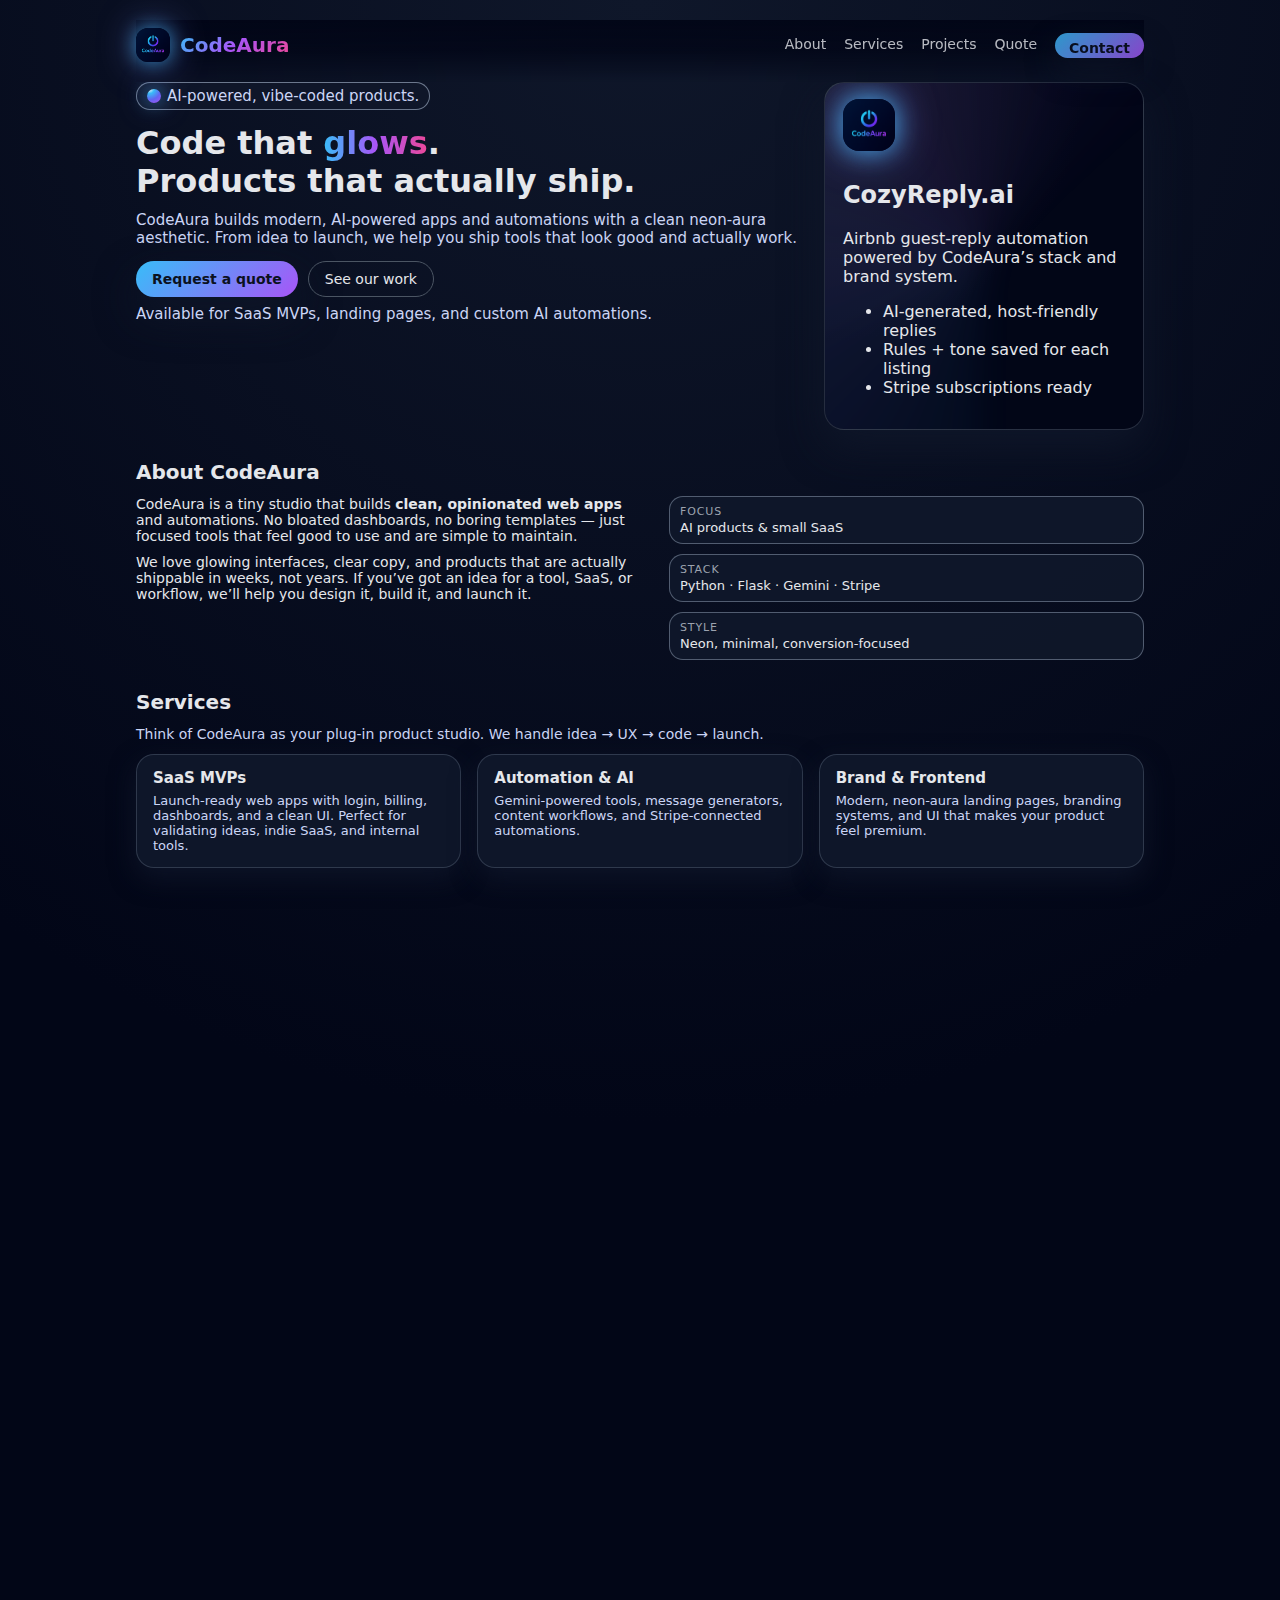
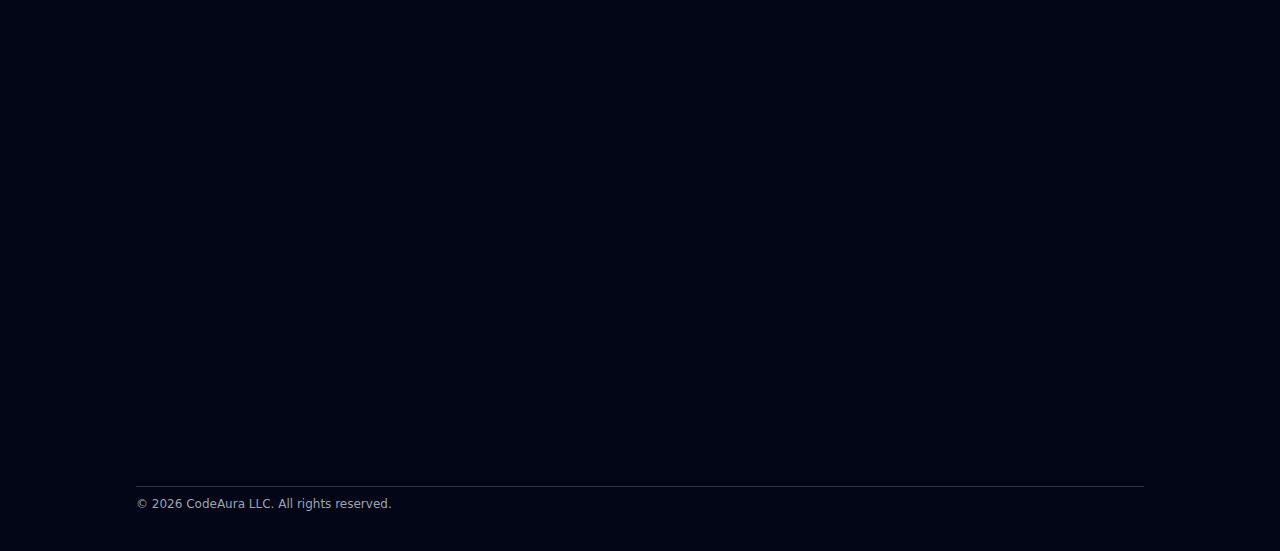
<file: index.html>
<!doctype html>
<html lang="en">
  <head>
    <meta charset="utf-8" />
    <title>CodeAura – Clean AI-Powered Apps & Automations</title>
    <meta name="viewport" content="width=device-width, initial-scale=1" />
    <meta
      name="description"
      content="CodeAura builds sleek AI-powered web apps, automations, and tools with a modern neon-aura aesthetic."
    />
    <link rel="stylesheet" href="style.css" />
  </head>
  <body>
    <div class="page">
      <!-- Top navigation -->
      <header class="nav">
        <div class="nav-left">
          <img src="codeaura-logo.png" alt="CodeAura logo" class="logo-img" />
          <span class="brand-name">CodeAura</span>
        </div>
        <nav class="nav-links">
          <a href="#about">About</a>
          <a href="#services">Services</a>
          <a href="#projects">Projects</a>
          <a href="#quote">Quote</a>
          <a href="#contact" class="nav-cta">Contact</a>
        </nav>
      </header>

      <!-- Hero section -->
      <main class="hero">
        <div class="hero-text animate-in">
          <p class="pill">
            <span class="pill-dot"></span>
            AI-powered, vibe-coded products.
          </p>
          <h1>
            Code that <span class="hero-gradient">glows</span>.<br />
            Products that actually ship.
          </h1>
          <p>
            CodeAura builds modern, AI-powered apps and automations with a clean
            neon-aura aesthetic. From idea to launch, we help you ship tools
            that look good and actually work.
          </p>
          <div class="hero-actions">
            <a href="#quote" class="primary-btn">Request a quote</a>
            <a href="#projects" class="ghost-btn">See our work</a>
          </div>
          <p class="hero-tagline">
            Available for SaaS MVPs, landing pages, and custom AI automations.
          </p>
        </div>

        <div class="hero-card animate-in delay-1">
          <img
            src="codeaura-logo.png"
            alt="CodeAura logo"
            class="hero-logo-img"
          />
          <h2>CozyReply.ai</h2>
          <p>
            Airbnb guest-reply automation powered by CodeAura’s stack and brand
            system.
          </p>
          <ul>
            <li>AI-generated, host-friendly replies</li>
            <li>Rules + tone saved for each listing</li>
            <li>Stripe subscriptions ready</li>
          </ul>
        </div>
      </main>

      <!-- About section -->
      <section id="about" class="section about animate-in">
        <h2>About CodeAura</h2>
        <div class="about-grid">
          <div class="about-copy">
            <p>
              CodeAura is a tiny studio that builds <strong>clean, opinionated
              web apps</strong> and automations. No bloated dashboards, no
              boring templates — just focused tools that feel good to use and
              are simple to maintain.
            </p>
            <p>
              We love glowing interfaces, clear copy, and products that are
              actually shippable in weeks, not years. If you’ve got an idea for
              a tool, SaaS, or workflow, we’ll help you design it, build it, and
              launch it.
            </p>
          </div>
          <div class="about-highlights">
            <div class="pill-stat">
              <span class="pill-label">Focus</span>
              <span class="pill-value">AI products & small SaaS</span>
            </div>
            <div class="pill-stat">
              <span class="pill-label">Stack</span>
              <span class="pill-value">Python · Flask · Gemini · Stripe</span>
            </div>
            <div class="pill-stat">
              <span class="pill-label">Style</span>
              <span class="pill-value">Neon, minimal, conversion-focused</span>
            </div>
          </div>
        </div>
      </section>

      <!-- Services -->
      <section id="services" class="section animate-in delay-1">
        <h2>Services</h2>
        <p class="section-lead">
          Think of CodeAura as your plug-in product studio. We handle idea → UX
          → code → launch.
        </p>
        <div class="grid">
          <div class="card">
            <h3>SaaS MVPs</h3>
            <p>
              Launch-ready web apps with login, billing, dashboards, and a clean
              UI. Perfect for validating ideas, indie SaaS, and internal tools.
            </p>
          </div>
          <div class="card">
            <h3>Automation & AI</h3>
            <p>
              Gemini-powered tools, message generators, content workflows, and
              Stripe-connected automations.
            </p>
          </div>
          <div class="card">
            <h3>Brand & Frontend</h3>
            <p>
              Modern, neon-aura landing pages, branding systems, and UI that
              makes your product feel premium.
            </p>
          </div>
        </div>
      </section>

      <!-- Projects -->
      <section id="projects" class="section animate-in">
        <h2>Projects</h2>

        <div class="project-card cozyreply-card">
          <img
            src="cozyreply-logo.png"
            class="cozyreply-logo"
            alt="CozyReply logo"
          />
          <h3>CozyReply.online</h3>
          <p>
            CozyReply uses custom prompts, tone presets, and message context to
            generate instant Airbnb guest replies — warm, friendly, and always
            aligned with your rules.
          </p>

          <ul>
            <li>Instant Gemini-powered replies</li>
            <li>Custom tone per listing</li>
            <li>Stripe billing built-in</li>
          </ul>

          <a href="https://cozyreply.online" class="project-btn" target="_blank">
            Visit CozyReply →
          </a>
        </div>

        <div class="project-card animate-in delay-1">
          <h3>Your project here</h3>
          <p>
            Need a SaaS, automation, or AI tool? This slot is reserved for the
            next thing we ship together.
          </p>
        </div>
      </section>

      <!-- Quote -->
      <section id="quote" class="section quote animate-in">
        <h2>Request a project quote</h2>
        <p class="section-lead">
          No pricing tables — just a clear flat quote based on what you want to
          build.
        </p>

        <!-- UPDATED QUOTE FORM BELOW -->
        <form
          class="quote-form"
          action="https://formsubmit.co/contact@codeaura.space"
          method="POST"
        >
          <input type="hidden" name="_subject" value="New project quote from CodeAura" />
          <input type="hidden" name="_template" value="table" />

          <div class="field-row">
            <input type="text" name="name" placeholder="Your name" required />
            <input type="email" name="email" placeholder="Your email" required />
          </div>

          <div class="field-row">
            <select name="project_type" required>
              <option value="">Project type</option>
              <option value="saas">SaaS / web app</option>
              <option value="automation">Automation / AI</option>
              <option value="landing">Landing page</option>
              <option value="other">Something else</option>
            </select>
            <select name="budget" required>
              <option value="">Budget</option>
              <option value="under1k">Under $1,000</option>
              <option value="1-3k">$1,000 – $3,000</option>
              <option value="3-5k">$3,000 – $5,000</option>
              <option value="5kplus">$5,000+</option>
            </select>
          </div>

          <div class="field-row">
            <select name="timeline" required>
              <option value="">Timeline</option>
              <option value="asap">ASAP (2–3 weeks)</option>
              <option value="month">This month</option>
              <option value="flexible">Flexible</option>
            </select>
          </div>

          <textarea
            name="project_details"
            rows="4"
            placeholder="Describe what you want to build, who it's for, and what 'done' looks like…"
          ></textarea>

          <button type="submit">Send quote request</button>
        </form>

        <p class="contact-note">
          Form submits directly to contact@codeaura.space via FormSubmit.
        </p>
      </section>

      <!-- Contact -->
      <section id="contact" class="section contact animate-in">
        <h2>Contact</h2>
        <p>
          Want to chat before a quote? Drop a message here.
        </p>

        <!-- UPDATED CONTACT FORM BELOW -->
        <form
          class="contact-form"
          action="https://formsubmit.co/contact@codeaura.space"
          method="POST"
        >
          <input type="hidden" name="_subject" value="New contact form message (CodeAura)" />
          <input type="hidden" name="_template" value="table" />

          <input type="email" name="email" placeholder="your@email.com" required />
          <textarea
            name="message"
            placeholder="Say hi or ask a quick question…"
            rows="3"
          ></textarea>
          <button type="submit">Send message</button>
        </form>

        <p class="contact-note">
          Or email directly at
          <span class="contact-email">contact@codeaura.space</span>.
        </p>
      </section>

      <footer class="footer">
        <span>
          © <span id="year"></span> CodeAura LLC. All rights reserved.
        </span>
      </footer>
    </div>

    <script>
      document.getElementById("year").textContent = new Date().getFullYear();

      // Scroll animations
      const animatedEls = document.querySelectorAll(".animate-in");

      const observer = new IntersectionObserver(
        (entries) => {
          entries.forEach((entry) => {
            if (entry.isIntersecting) {
              entry.target.classList.add("in-view");
              observer.unobserve(entry.target);
            }
          });
        },
        {
          threshold: 0.18,
        }
      );

      animatedEls.forEach((el) => observer.observe(el));
    </script>
  </body>
</html>
</file>
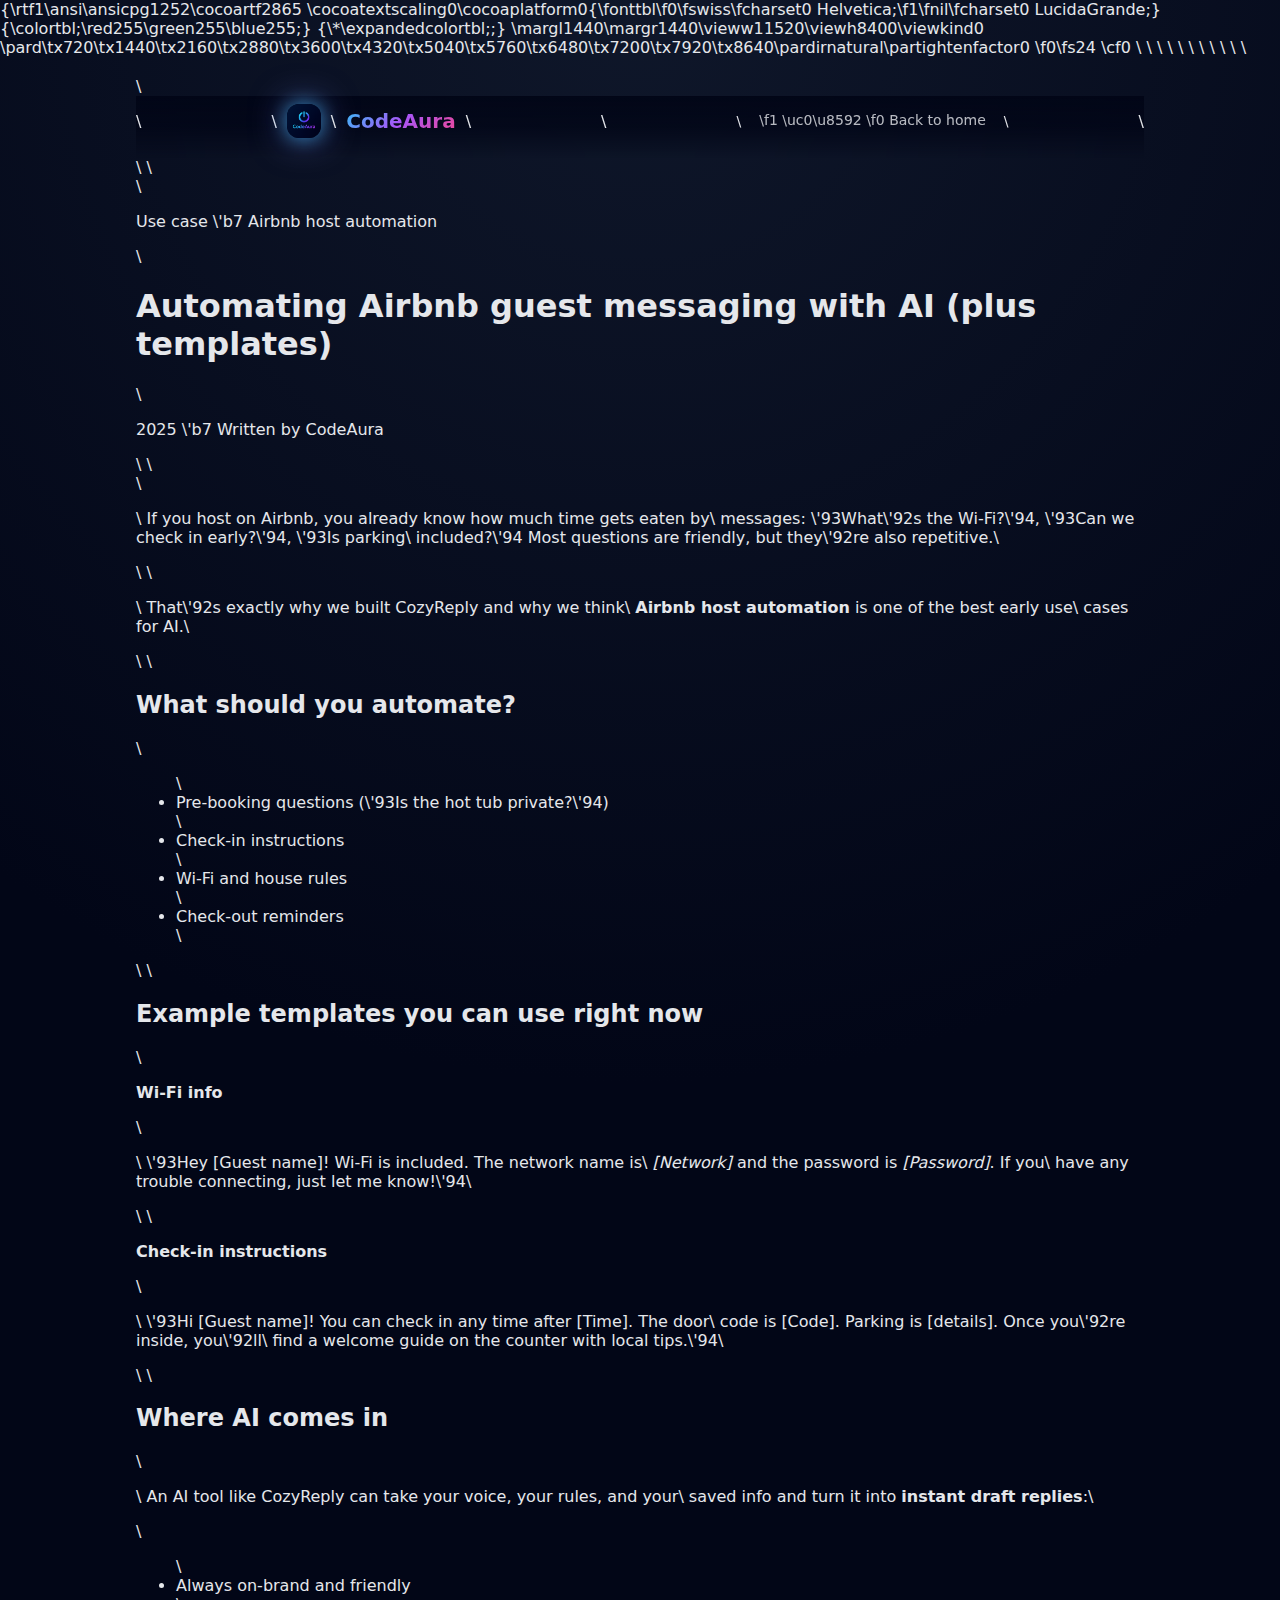
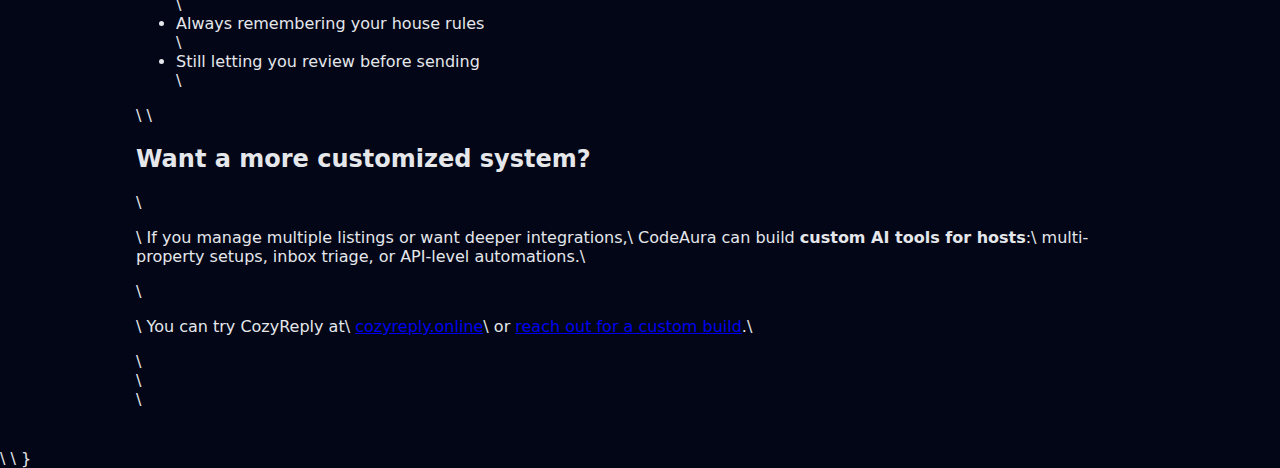
<file: blog-airbnb-host-automation-templates.html>
{\rtf1\ansi\ansicpg1252\cocoartf2865
\cocoatextscaling0\cocoaplatform0{\fonttbl\f0\fswiss\fcharset0 Helvetica;\f1\fnil\fcharset0 LucidaGrande;}
{\colortbl;\red255\green255\blue255;}
{\*\expandedcolortbl;;}
\margl1440\margr1440\vieww11520\viewh8400\viewkind0
\pard\tx720\tx1440\tx2160\tx2880\tx3600\tx4320\tx5040\tx5760\tx6480\tx7200\tx7920\tx8640\pardirnatural\partightenfactor0

\f0\fs24 \cf0 <!doctype html>\
<html lang="en">\
  <head>\
    <meta charset="utf-8" />\
    <title>Automating Airbnb guest messaging with AI (plus templates)</title>\
    <meta name="viewport" content="width=device-width, initial-scale=1" />\
    <meta\
      name="description"\
      content="How Airbnb hosts can use AI to automate guest messaging, stay on-brand, and save time \'96 with example message templates."\
    />\
    <link rel="canonical" href="https://codeaura.space/blog-airbnb-host-automation-templates.html" />\
    <link rel="stylesheet" href="style.css" />\
  </head>\
  <body>\
    <div class="page">\
      <header class="nav">\
        <div class="nav-left">\
          <img src="codeaura-logo.png" alt="CodeAura logo" class="logo-img" />\
          <span class="brand-name">CodeAura</span>\
        </div>\
        <nav class="nav-links">\
          <a href="index.html">
\f1 \uc0\u8592 
\f0  Back to home</a>\
        </nav>\
      </header>\
\
      <article class="article">\
        <p class="article-tag">Use case \'b7 Airbnb host automation</p>\
        <h1>Automating Airbnb guest messaging with AI (plus templates)</h1>\
        <p class="article-meta">2025 \'b7 Written by CodeAura</p>\
\
        <div class="article-body">\
          <p>\
            If you host on Airbnb, you already know how much time gets eaten by\
            messages: \'93What\'92s the Wi-Fi?\'94, \'93Can we check in early?\'94, \'93Is parking\
            included?\'94 Most questions are friendly, but they\'92re also repetitive.\
          </p>\
\
          <p>\
            That\'92s exactly why we built CozyReply and why we think\
            <strong>Airbnb host automation</strong> is one of the best early use\
            cases for AI.\
          </p>\
\
          <h2>What should you automate?</h2>\
          <ul>\
            <li>Pre-booking questions (\'93Is the hot tub private?\'94)</li>\
            <li>Check-in instructions</li>\
            <li>Wi-Fi and house rules</li>\
            <li>Check-out reminders</li>\
          </ul>\
\
          <h2>Example templates you can use right now</h2>\
          <p><strong>Wi-Fi info</strong></p>\
          <p>\
            \'93Hey [Guest name]! Wi-Fi is included. The network name is\
            <em>[Network]</em> and the password is <em>[Password]</em>. If you\
            have any trouble connecting, just let me know!\'94\
          </p>\
\
          <p><strong>Check-in instructions</strong></p>\
          <p>\
            \'93Hi [Guest name]! You can check in any time after [Time]. The door\
            code is [Code]. Parking is [details]. Once you\'92re inside, you\'92ll\
            find a welcome guide on the counter with local tips.\'94\
          </p>\
\
          <h2>Where AI comes in</h2>\
          <p>\
            An AI tool like CozyReply can take your voice, your rules, and your\
            saved info and turn it into <strong>instant draft replies</strong>:\
          </p>\
          <ul>\
            <li>Always on-brand and friendly</li>\
            <li>Always remembering your house rules</li>\
            <li>Still letting you review before sending</li>\
          </ul>\
\
          <h2>Want a more customized system?</h2>\
          <p>\
            If you manage multiple listings or want deeper integrations,\
            CodeAura can build <strong>custom AI tools for hosts</strong>:\
            multi-property setups, inbox triage, or API-level automations.\
          </p>\
          <p>\
            You can try CozyReply at\
            <a href="https://cozyreply.online" target="_blank">cozyreply.online</a>\
            or <a href="index.html#quote">reach out for a custom build</a>.\
          </p>\
        </div>\
      </article>\
    </div>\
  </body>\
</html>}
</file>
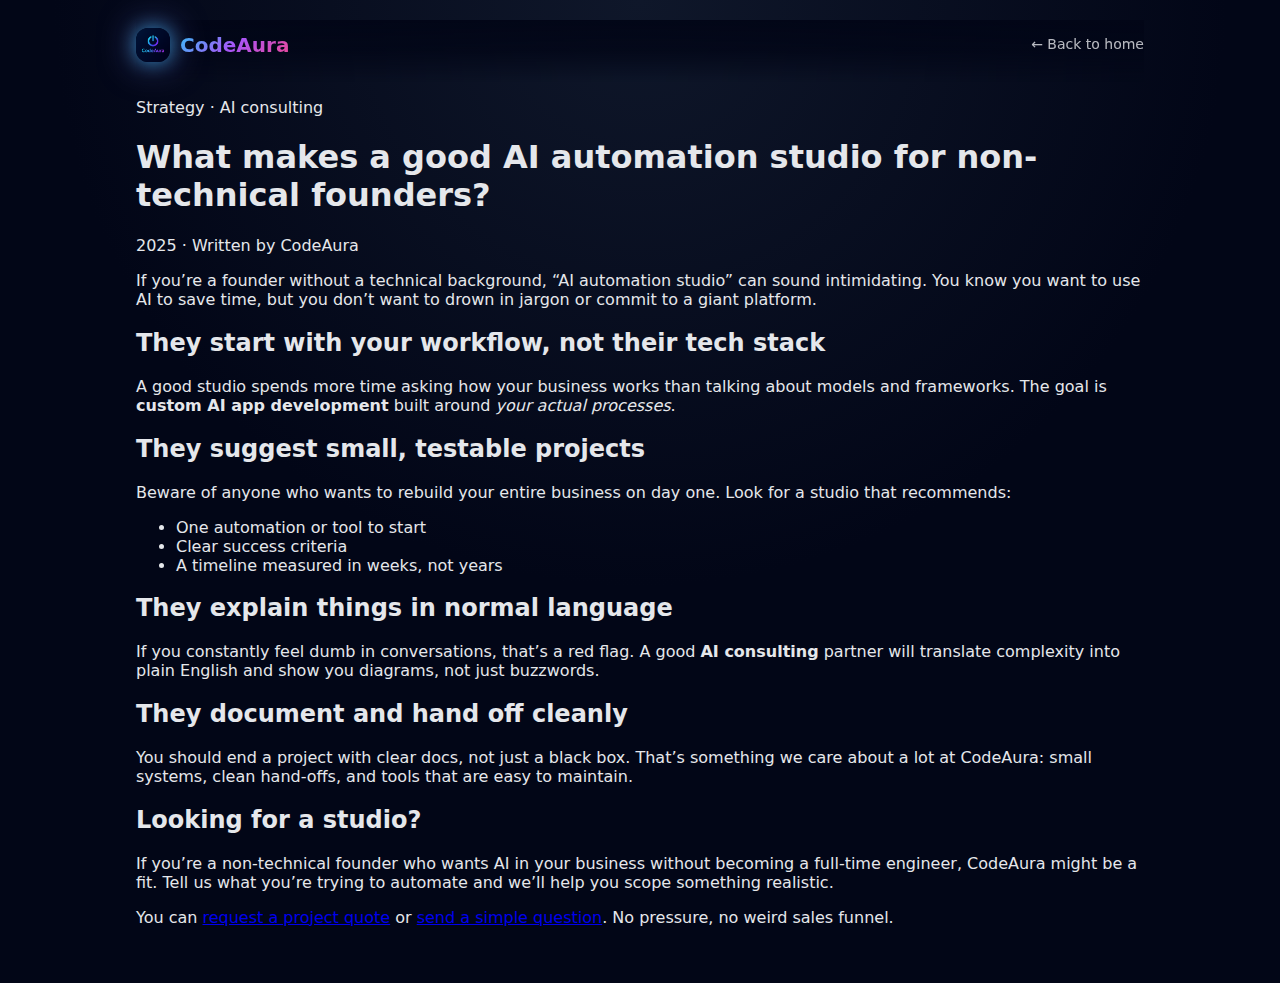
<file: blog-choose-ai-automation-studio.html>
<!doctype html>
<html lang="en">
  <head>
    <meta charset="utf-8" />
    <title>What makes a good AI automation studio for non-technical founders?</title>
    <meta name="viewport" content="width=device-width, initial-scale=1" />
    <meta
      name="description"
      content="How to choose an AI automation studio as a non-technical founder – what to look for, questions to ask, and red flags to avoid."
    />
    <link rel="canonical" href="https://codeaura.space/blog-choose-ai-automation-studio.html" />
    <link rel="stylesheet" href="style.css" />
  </head>
  <body>
    <div class="page">
      <header class="nav">
        <div class="nav-left">
          <img src="codeaura-logo.png" alt="CodeAura logo" class="logo-img" />
          <span class="brand-name">CodeAura</span>
        </div>
        <nav class="nav-links">
          <a href="index.html">← Back to home</a>
        </nav>
      </header>

      <article class="article">
        <p class="article-tag">Strategy · AI consulting</p>
        <h1>What makes a good AI automation studio for non-technical founders?</h1>
        <p class="article-meta">2025 · Written by CodeAura</p>

        <div class="article-body">
          <p>
            If you’re a founder without a technical background, “AI automation
            studio” can sound intimidating. You know you want to use AI to save
            time, but you don’t want to drown in jargon or commit to a giant
            platform.
          </p>

          <h2>They start with your workflow, not their tech stack</h2>
          <p>
            A good studio spends more time asking how your business works than
            talking about models and frameworks. The goal is
            <strong>custom AI app development</strong> built around
            <em>your actual processes</em>.
          </p>

          <h2>They suggest small, testable projects</h2>
          <p>
            Beware of anyone who wants to rebuild your entire business on day
            one. Look for a studio that recommends:
          </p>
          <ul>
            <li>One automation or tool to start</li>
            <li>Clear success criteria</li>
            <li>A timeline measured in weeks, not years</li>
          </ul>

          <h2>They explain things in normal language</h2>
          <p>
            If you constantly feel dumb in conversations, that’s a red flag. A
            good <strong>AI consulting</strong> partner will translate complexity
            into plain English and show you diagrams, not just buzzwords.
          </p>

          <h2>They document and hand off cleanly</h2>
          <p>
            You should end a project with clear docs, not just a black box.
            That’s something we care about a lot at CodeAura: small systems,
            clean hand-offs, and tools that are easy to maintain.
          </p>

          <h2>Looking for a studio?</h2>
          <p>
            If you’re a non-technical founder who wants AI in your business
            without becoming a full-time engineer, CodeAura might be a fit. Tell
            us what you’re trying to automate and we’ll help you scope something
            realistic.
          </p>
          <p>
            You can <a href="index.html#quote">request a project quote</a> or
            <a href="index.html#contact">send a simple question</a>. No pressure,
            no weird sales funnel.
          </p>
        </div>
      </article>
    </div>
  </body>
</html>
</file>
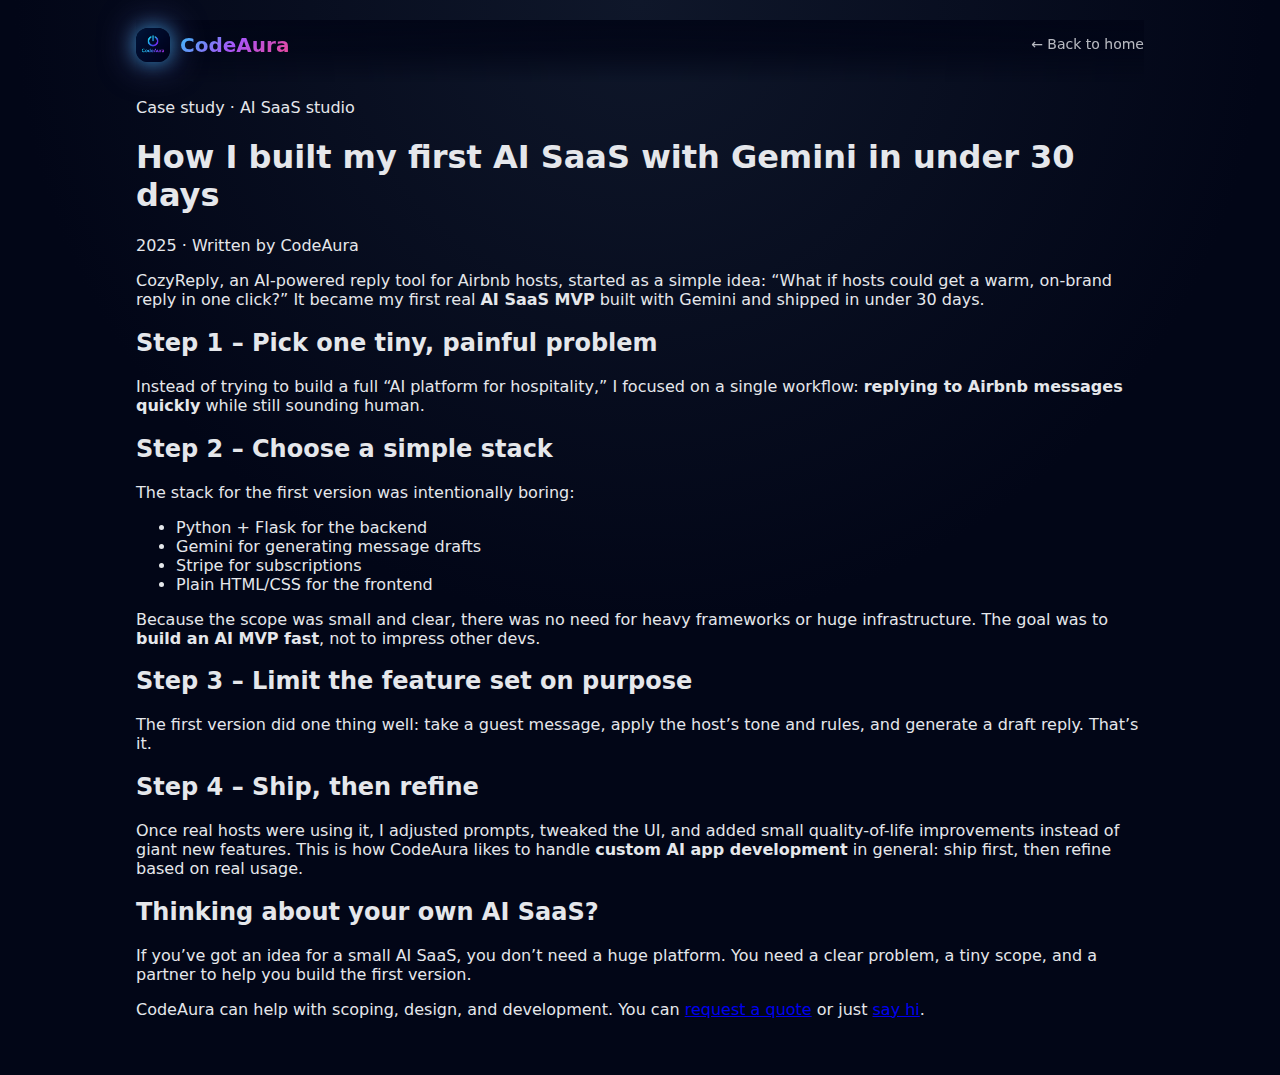
<file: blog-first-ai-saas-gemini.html>
<!doctype html>
<html lang="en">
  <head>
    <meta charset="utf-8" />
    <title>How I built my first AI SaaS with Gemini in under 30 days</title>
    <meta name="viewport" content="width=device-width, initial-scale=1" />
    <meta
      name="description"
      content="A behind-the-scenes breakdown of how an AI SaaS MVP was built with Gemini in under 30 days – from idea to launch."
    />
    <link rel="canonical" href="https://codeaura.space/blog-first-ai-saas-gemini.html" />
    <link rel="stylesheet" href="style.css" />
  </head>
  <body>
    <div class="page">
      <header class="nav">
        <div class="nav-left">
          <img src="codeaura-logo.png" alt="CodeAura logo" class="logo-img" />
          <span class="brand-name">CodeAura</span>
        </div>
        <nav class="nav-links">
          <a href="index.html">← Back to home</a>
        </nav>
      </header>

      <article class="article">
        <p class="article-tag">Case study · AI SaaS studio</p>
        <h1>How I built my first AI SaaS with Gemini in under 30 days</h1>
        <p class="article-meta">2025 · Written by CodeAura</p>

        <div class="article-body">
          <p>
            CozyReply, an AI-powered reply tool for Airbnb hosts, started as a
            simple idea: “What if hosts could get a warm, on-brand reply in one
            click?” It became my first real <strong>AI SaaS MVP</strong> built
            with Gemini and shipped in under 30 days.
          </p>

          <h2>Step 1 – Pick one tiny, painful problem</h2>
          <p>
            Instead of trying to build a full “AI platform for hospitality,” I
            focused on a single workflow:
            <strong>replying to Airbnb messages quickly</strong> while still
            sounding human.
          </p>

          <h2>Step 2 – Choose a simple stack</h2>
          <p>The stack for the first version was intentionally boring:</p>
          <ul>
            <li>Python + Flask for the backend</li>
            <li>Gemini for generating message drafts</li>
            <li>Stripe for subscriptions</li>
            <li>Plain HTML/CSS for the frontend</li>
          </ul>
          <p>
            Because the scope was small and clear, there was no need for heavy
            frameworks or huge infrastructure. The goal was to
            <strong>build an AI MVP fast</strong>, not to impress other devs.
          </p>

          <h2>Step 3 – Limit the feature set on purpose</h2>
          <p>
            The first version did one thing well: take a guest message, apply
            the host’s tone and rules, and generate a draft reply. That’s it.
          </p>

          <h2>Step 4 – Ship, then refine</h2>
          <p>
            Once real hosts were using it, I adjusted prompts, tweaked the UI,
            and added small quality-of-life improvements instead of giant new
            features. This is how CodeAura likes to handle
            <strong>custom AI app development</strong> in general: ship first,
            then refine based on real usage.
          </p>

          <h2>Thinking about your own AI SaaS?</h2>
          <p>
            If you’ve got an idea for a small AI SaaS, you don’t need a huge
            platform. You need a clear problem, a tiny scope, and a partner to
            help you build the first version.
          </p>
          <p>
            CodeAura can help with scoping, design, and development. You can
            <a href="index.html#quote">request a quote</a> or just
            <a href="index.html#contact">say hi</a>.
          </p>
        </div>
      </article>
    </div>
  </body>
</html>
</file>
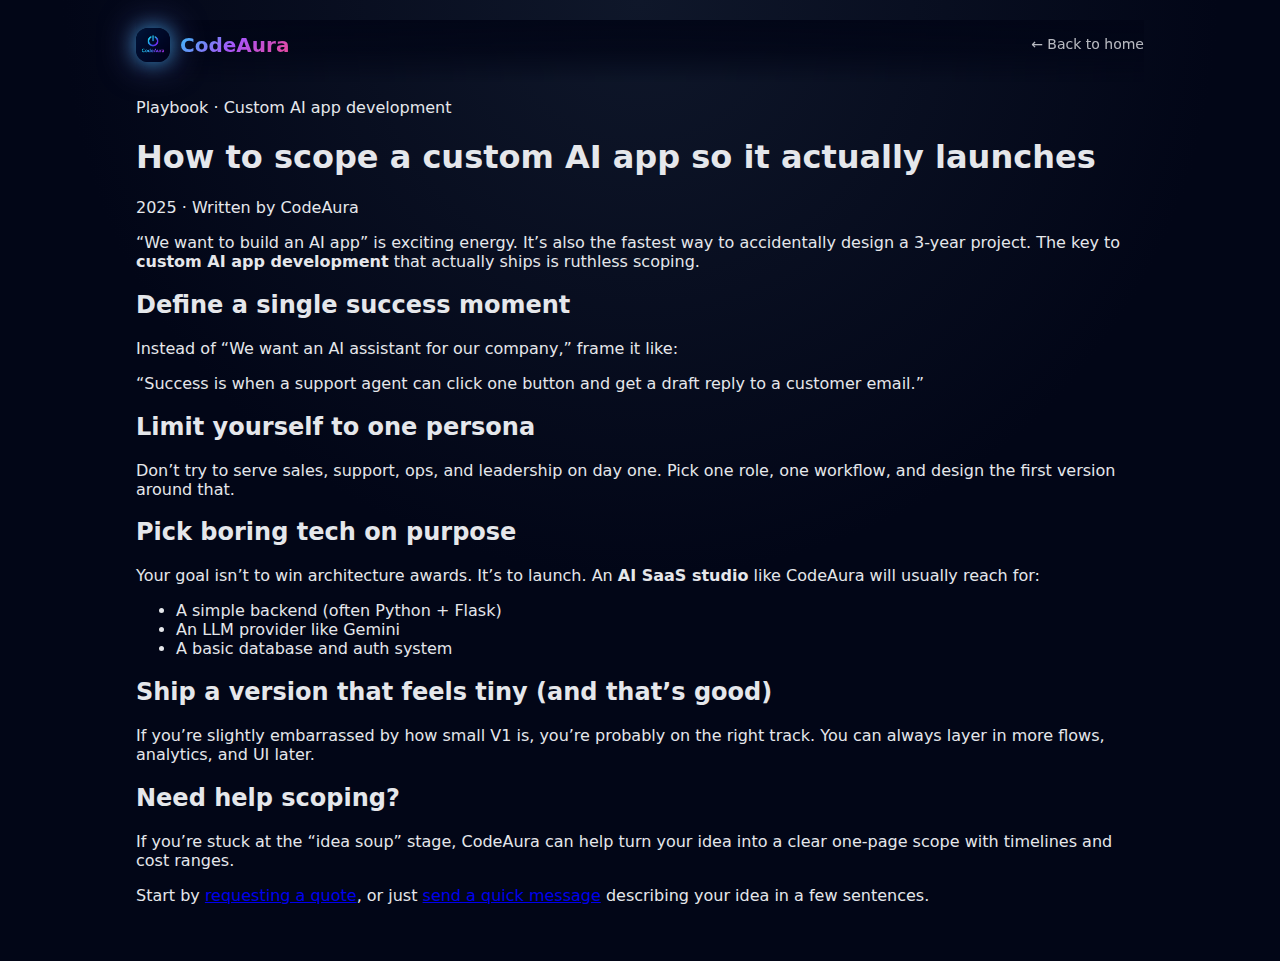
<file: blog-scope-custom-ai-app.html>
<!doctype html>
<html lang="en">
  <head>
    <meta charset="utf-8" />
    <title>How to scope a custom AI app so it actually launches</title>
    <meta name="viewport" content="width=device-width, initial-scale=1" />
    <meta
      name="description"
      content="A simple framework for scoping custom AI apps so they launch quickly instead of getting stuck in endless feature creep."
    />
    <link rel="canonical" href="https://codeaura.space/blog-scope-custom-ai-app.html" />
    <link rel="stylesheet" href="style.css" />
  </head>
  <body>
    <div class="page">
      <header class="nav">
        <div class="nav-left">
          <img src="codeaura-logo.png" alt="CodeAura logo" class="logo-img" />
          <span class="brand-name">CodeAura</span>
        </div>
        <nav class="nav-links">
          <a href="index.html">← Back to home</a>
        </nav>
      </header>

      <article class="article">
        <p class="article-tag">Playbook · Custom AI app development</p>
        <h1>How to scope a custom AI app so it actually launches</h1>
        <p class="article-meta">2025 · Written by CodeAura</p>

        <div class="article-body">
          <p>
            “We want to build an AI app” is exciting energy. It’s also the fastest
            way to accidentally design a 3-year project. The key to
            <strong>custom AI app development</strong> that actually ships is
            ruthless scoping.
          </p>

          <h2>Define a single success moment</h2>
          <p>
            Instead of “We want an AI assistant for our company,” frame it like:
          </p>
          <p>
            “Success is when a support agent can click one button and get a draft
            reply to a customer email.”
          </p>

          <h2>Limit yourself to one persona</h2>
          <p>
            Don’t try to serve sales, support, ops, and leadership on day one.
            Pick one role, one workflow, and design the first version around
            that.
          </p>

          <h2>Pick boring tech on purpose</h2>
          <p>
            Your goal isn’t to win architecture awards. It’s to launch. An
            <strong>AI SaaS studio</strong> like CodeAura will usually reach for:
          </p>
          <ul>
            <li>A simple backend (often Python + Flask)</li>
            <li>An LLM provider like Gemini</li>
            <li>A basic database and auth system</li>
          </ul>

          <h2>Ship a version that feels tiny (and that’s good)</h2>
          <p>
            If you’re slightly embarrassed by how small V1 is, you’re probably on
            the right track. You can always layer in more flows, analytics, and
            UI later.
          </p>

          <h2>Need help scoping?</h2>
          <p>
            If you’re stuck at the “idea soup” stage, CodeAura can help turn your
            idea into a clear one-page scope with timelines and cost ranges.
          </p>
          <p>
            Start by <a href="index.html#quote">requesting a quote</a>, or just
            <a href="index.html#contact">send a quick message</a> describing your
            idea in a few sentences.
          </p>
        </div>
      </article>
    </div>
  </body>
</html>
</file>
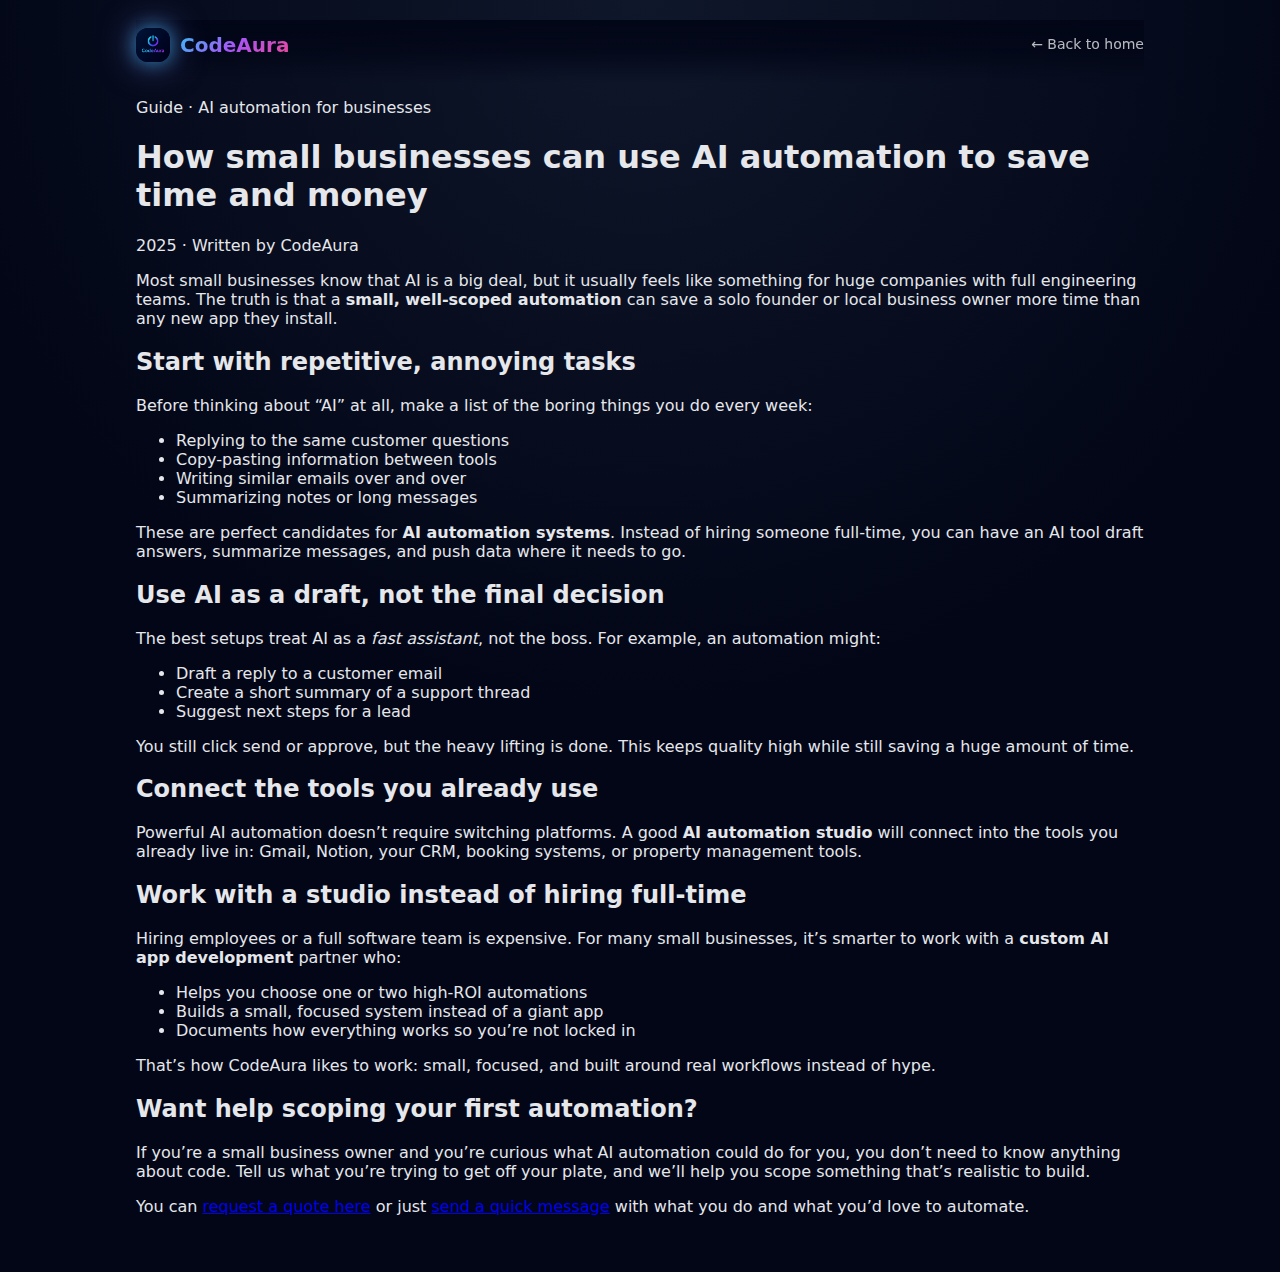
<file: blog-small-business-ai-automation.html>
<!doctype html>
<html lang="en">
  <head>
    <meta charset="utf-8" />
    <title>How small businesses can use AI automation to save time and money</title>
    <meta name="viewport" content="width=device-width, initial-scale=1" />
    <meta
      name="description"
      content="A 2025 guide for small businesses that want to use AI automation to save time and money without hiring a full development team."
    />
    <link rel="canonical" href="https://codeaura.space/blog-small-business-ai-automation.html" />
    <link rel="stylesheet" href="style.css" />
  </head>
  <body>
    <div class="page">
      <header class="nav">
        <div class="nav-left">
          <img src="codeaura-logo.png" alt="CodeAura logo" class="logo-img" />
          <span class="brand-name">CodeAura</span>
        </div>
        <nav class="nav-links">
          <a href="index.html">← Back to home</a>
        </nav>
      </header>

      <article class="article">
        <p class="article-tag">Guide · AI automation for businesses</p>
        <h1>How small businesses can use AI automation to save time and money</h1>
        <p class="article-meta">2025 · Written by CodeAura</p>

        <div class="article-body">
          <p>
            Most small businesses know that AI is a big deal, but it usually feels
            like something for huge companies with full engineering teams. The
            truth is that a <strong>small, well-scoped automation</strong> can save
            a solo founder or local business owner more time than any new app
            they install.
          </p>

          <h2>Start with repetitive, annoying tasks</h2>
          <p>
            Before thinking about “AI” at all, make a list of the boring things
            you do every week:
          </p>
          <ul>
            <li>Replying to the same customer questions</li>
            <li>Copy-pasting information between tools</li>
            <li>Writing similar emails over and over</li>
            <li>Summarizing notes or long messages</li>
          </ul>
          <p>
            These are perfect candidates for<strong> AI automation systems</strong>.
            Instead of hiring someone full-time, you can have an AI tool draft
            answers, summarize messages, and push data where it needs to go.
          </p>

          <h2>Use AI as a draft, not the final decision</h2>
          <p>
            The best setups treat AI as a <em>fast assistant</em>, not the boss.
            For example, an automation might:
          </p>
          <ul>
            <li>Draft a reply to a customer email</li>
            <li>Create a short summary of a support thread</li>
            <li>Suggest next steps for a lead</li>
          </ul>
          <p>
            You still click send or approve, but the heavy lifting is done. This
            keeps quality high while still saving a huge amount of time.
          </p>

          <h2>Connect the tools you already use</h2>
          <p>
            Powerful AI automation doesn’t require switching platforms. A good
            <strong>AI automation studio</strong> will connect into the tools you
            already live in: Gmail, Notion, your CRM, booking systems, or
            property management tools.
          </p>

          <h2>Work with a studio instead of hiring full-time</h2>
          <p>
            Hiring employees or a full software team is expensive. For many small
            businesses, it’s smarter to work with a <strong>custom AI app
            development</strong> partner who:
          </p>
          <ul>
            <li>Helps you choose one or two high-ROI automations</li>
            <li>Builds a small, focused system instead of a giant app</li>
            <li>Documents how everything works so you’re not locked in</li>
          </ul>

          <p>
            That’s how CodeAura likes to work: small, focused, and built around
            real workflows instead of hype.
          </p>

          <h2>Want help scoping your first automation?</h2>
          <p>
            If you’re a small business owner and you’re curious what AI
            automation could do for you, you don’t need to know anything about
            code. Tell us what you’re trying to get off your plate, and we’ll
            help you scope something that’s realistic to build.
          </p>
          <p>
            You can <a href="index.html#quote">request a quote here</a> or just
            <a href="index.html#contact">send a quick message</a> with what you
            do and what you’d love to automate.
          </p>
        </div>
      </article>
    </div>
  </body>
</html>
</file>
<file: style.css>
/* Reset / base */
*,
*::before,
*::after {
  box-sizing: border-box;
}

body {
  margin: 0;
  font-family: system-ui, -apple-system, BlinkMacSystemFont, "SF Pro Text",
    "Segoe UI", sans-serif;
  background: radial-gradient(circle at top, #0f172a 0, #020617 50%, #020617 100%);
  color: #e5e7eb;
}

/* Layout container */
.page {
  max-width: 1040px;
  margin: 0 auto;
  padding: 20px 16px 40px;
}

/* Nav */
.nav {
  display: flex;
  align-items: center;
  justify-content: space-between;
  padding: 8px 0 20px;
  position: sticky;
  top: 0;
  z-index: 10;
  backdrop-filter: blur(18px);
  background: linear-gradient(
    to bottom,
    rgba(2, 6, 23, 0.96),
    rgba(2, 6, 23, 0.8),
    transparent
  );
}

.nav-left {
  display: flex;
  align-items: center;
  gap: 10px;
}

.logo-img {
  width: 34px;
  height: 34px;
  border-radius: 12px;
  box-shadow: 0 0 18px rgba(56, 189, 248, 0.6),
    0 0 36px rgba(129, 140, 248, 0.6);
  animation: logo-pulse 4s ease-in-out infinite;
}

.brand-name {
  font-weight: 700;
  font-size: 20px;
  background: linear-gradient(135deg, #38bdf8, #a855f7, #ec4899);
  -webkit-background-clip: text;
  color: transparent;
}

.nav-links {
  display: flex;
  align-items: center;
  gap: 18px;
  font-size: 14px;
  flex-wrap: wrap;
}

.nav-links a {
  color: #e5e7eb;
  text-decoration: none;
  opacity: 0.8;
  position: relative;
  padding-bottom: 2px;
}

.nav-links a::after {
  content: "";
  position: absolute;
  left: 0;
  bottom: 0;
  width: 0;
  height: 2px;
  border-radius: 999px;
  background: linear-gradient(90deg, #38bdf8, #a855f7);
  transition: width 0.18s ease-out;
}

.nav-links a:hover::after {
  width: 100%;
}

.nav-links a:hover {
  opacity: 1;
}

.nav-cta {
  padding: 7px 14px;
  border-radius: 999px;
  background: linear-gradient(135deg, #38bdf8, #a855f7);
  color: #0b1120 !important;
  font-weight: 600;
  box-shadow: 0 14px 32px rgba(15, 23, 42, 0.9);
}

/* Hero */
.hero {
  display: flex;
  flex-wrap: wrap;
  gap: 22px;
  align-items: stretch;
  margin-bottom: 30px;
}

.hero-text {
  flex: 1 1 320px;
}

.pill {
  display: inline-flex;
  align-items: center;
  gap: 6px;
  padding: 4px 10px;
  border-radius: 999px;
  border: 1px solid rgba(148, 163, 184, 0.7);
  background: rgba(15, 23, 42, 0.9);
  font-size: 11px;
  color: #cbd5f5;
  margin-bottom: 10px;
}

.pill-dot {
  width: 14px;
  height: 14px;
  border-radius: 999px;
  background: radial-gradient(
    circle at 20% 0,
    #f9fafb 0,
    #38bdf8 25%,
    #6366f1 60%,
    #a855f7 100%
  );
  box-shadow: 0 0 18px rgba(56, 189, 248, 0.6),
    0 0 28px rgba(129, 140, 248, 0.7);
}

.hero-text h1 {
  margin: 0 0 10px;
  font-size: 32px;
  line-height: 1.2;
}

.hero-gradient {
  background: linear-gradient(90deg, #38bdf8, #a855f7, #ec4899);
  -webkit-background-clip: text;
  color: transparent;
}

.hero-text p {
  margin: 0 0 14px;
  font-size: 15px;
  color: #cbd5f5;
}

.hero-actions {
  display: flex;
  flex-wrap: wrap;
  gap: 10px;
  margin-bottom: 8px;
}

.primary-btn,
.ghost-btn {
  font-size: 14px;
  padding: 9px 16px;
  border-radius: 999px;
  border: none;
  text-decoration: none;
  cursor: pointer;
  display: inline-flex;
  align-items: center;
  justify-content: center;
}

.primary-btn {
  background: linear-gradient(135deg, #38bdf8, #a855f7);
  color: #0b1120;
  font-weight: 600;
  box-shadow: 0 18px 40px rgba(15, 23, 42, 0.9);
  transition: transform 0.12s ease-out, box-shadow 0.12s ease-out;
}

.primary-btn:hover {
  transform: translateY(-1px);
  box-shadow: 0 22px 50px rgba(15, 23, 42, 1);
}

.ghost-btn {
  border: 1px solid #4b5563;
  color: #e5e7eb;
  background: transparent;
}

.hero-tagline {
  margin: 0;
  font-size: 13px;
  color: #9ca3af;
}

/* Hero card */
.hero-card {
  flex: 1 1 260px;
  max-width: 320px;
  background: radial-gradient(circle at top left, #111827, #020617 55%);
  border-radius: 20px;
  padding: 16px 18px;
  border: 1px solid rgba(148, 163, 184, 0.25);
  box-shadow: 0 18px 40px rgba(15, 23, 42, 0.9);
  position: relative;
  overflow: hidden;
}

.hero-card::before {
  content: "";
  position: absolute;
  inset: -40%;
  background: conic-gradient(
    from 180deg,
    rgba(56, 189, 248, 0.05),
    rgba(129, 140, 248, 0.18),
    rgba(168, 85, 247, 0.12),
    transparent 65%
  );
  opacity: 0.7;
  filter: blur(18px);
  animation: card-glow 10s linear infinite;
}

.hero-card > * {
  position: relative;
}

.hero-logo-img {
  width: 52px;
  margin-bottom: 6px;
  border-radius: 16px;
  box-shadow: 0 0 24px rgba(56, 189, 248, 0.7),
    0 0 40px rgba(129, 140, 248, 0.7);
}

/* Sections */
.section {
  margin: 30px 0 10px;
}

.section h2 {
  margin: 0 0 12px;
  font-size: 20px;
}

.section-lead {
  margin: 0 0 12px;
  font-size: 14px;
  color: #cbd5f5;
}

/* About */
.about-grid {
  display: flex;
  flex-wrap: wrap;
  gap: 18px;
}

.about-copy {
  flex: 1 1 260px;
  font-size: 14px;
  color: #e5e7eb;
}

.about-copy p {
  margin: 0 0 10px;
}

.about-highlights {
  flex: 1 1 220px;
  display: flex;
  flex-direction: column;
  gap: 10px;
}

.pill-stat {
  padding: 8px 10px;
  border-radius: 14px;
  background: rgba(15, 23, 42, 0.9);
  border: 1px solid rgba(148, 163, 184, 0.5);
  font-size: 13px;
}

.pill-label {
  display: block;
  font-size: 11px;
  text-transform: uppercase;
  letter-spacing: 0.08em;
  color: #9ca3af;
  margin-bottom: 2px;
}

.pill-value {
  font-size: 13px;
  color: #e5e7eb;
}

/* Grid / cards / projects */
.grid {
  display: grid;
  grid-template-columns: repeat(auto-fit, minmax(200px, 1fr));
  gap: 16px;
}

.card,
.project-card {
  background: rgba(15, 23, 42, 0.96);
  border-radius: 18px;
  padding: 14px 16px;
  border: 1px solid rgba(148, 163, 184, 0.25);
  box-shadow: 0 10px 26px rgba(15, 23, 42, 0.8);
  transition: transform 0.16s ease-out, box-shadow 0.16s ease-out;
}

.card:hover,
.project-card:hover {
  transform: translateY(-2px);
  box-shadow: 0 16px 38px rgba(15, 23, 42, 0.95);
}

.card h3,
.project-card h3 {
  margin: 0 0 6px;
  font-size: 15px;
}

.card p,
.project-card p {
  margin: 0;
  font-size: 13px;
  color: #cbd5f5;
}

.project-card ul {
  margin: 10px 0 0;
  padding-left: 18px;
  font-size: 13px;
  color: #e5e7eb;
}

/* CozyReply Project Card */
.cozyreply-card {
  position: relative;
  padding-top: 28px;
  overflow: hidden;
  margin-bottom: 16px;
}

.cozyreply-card::before {
  content: "";
  position: absolute;
  inset: -40%;
  background: conic-gradient(
    from 180deg,
    rgba(255, 145, 80, 0.12),
    rgba(255, 94, 91, 0.2),
    rgba(244, 63, 94, 0.12),
    transparent 70%
  );
  filter: blur(24px);
  opacity: 0.5;
  animation: card-glow 12s linear infinite;
}

.cozyreply-card > * {
  position: relative;
}

.cozyreply-logo {
  width: 80px;
  height: auto;
  display: block;
  margin-bottom: 10px;
  border-radius: 14px;
  box-shadow: 0 0 24px rgba(255, 145, 80, 0.5),
    0 0 32px rgba(255, 94, 91, 0.4);
  animation: logo-pulse 5s ease-in-out infinite;
}

.project-btn {
  margin-top: 12px;
  display: inline-block;
  padding: 10px 16px;
  border-radius: 12px;
  background: linear-gradient(135deg, #ff9150, #ff5e5b, #f43f5e);
  color: #0f172a;
  font-weight: 600;
  text-decoration: none;
  box-shadow: 0 10px 24px rgba(255, 94, 91, 0.45);
  transition: transform 0.15s ease-out, box-shadow 0.15s ease-out;
}

.project-btn:hover {
  transform: translateY(-1px);
  box-shadow: 0 18px 40px rgba(255, 94, 91, 0.55);
}

/* Quote (request a quote) */
.quote p {
  font-size: 14px;
  color: #cbd5f5;
}

.quote-form {
  display: flex;
  flex-direction: column;
  gap: 10px;
  max-width: 520px;
  margin-top: 8px;
}

.field-row {
  display: flex;
  flex-wrap: wrap;
  gap: 10px;
}

.quote-form input,
.quote-form textarea,
.quote-form select {
  background: rgba(15, 23, 42, 0.96);
  border-radius: 12px;
  border: 1px solid rgba(148, 163, 184, 0.5);
  padding: 10px 12px;
  color: #e5e7eb;
  font-size: 14px;
  flex: 1 1 160px;
}

.quote-form input::placeholder,
.quote-form textarea::placeholder {
  color: #6b7280;
}

.quote-form button {
  align-self: flex-start;
  border: none;
  border-radius: 999px;
  padding: 9px 16px;
  background: linear-gradient(135deg, #38bdf8, #a855f7);
  color: #0b1120;
  font-weight: 600;
  cursor: pointer;
  box-shadow: 0 18px 40px rgba(15, 23, 42, 0.9);
}

/* Contact */
.contact p {
  font-size: 14px;
  color: #cbd5f5;
}

.contact-form {
  display: flex;
  flex-direction: column;
  gap: 10px;
  max-width: 420px;
  margin-top: 8px;
}

.contact-form input,
.contact-form textarea {
  background: rgba(15, 23, 42, 0.96);
  border-radius: 12px;
  border: 1px solid rgba(148, 163, 184, 0.5);
  padding: 10px 12px;
  color: #e5e7eb;
  font-size: 14px;
}

.contact-form input::placeholder,
.contact-form textarea::placeholder {
  color: #6b7280;
}

.contact-form button {
  align-self: flex-start;
  border: none;
  border-radius: 999px;
  padding: 9px 16px;
  background: linear-gradient(135deg, #38bdf8, #a855f7);
  color: #0b1120;
  font-weight: 600;
  cursor: pointer;
  box-shadow: 0 18px 40px rgba(15, 23, 42, 0.9);
}

.contact-note {
  margin-top: 6px;
  font-size: 12px;
  color: #9ca3af;
}

.contact-email {
  font-family: ui-monospace, SFMono-Regular, Menlo, Monaco, Consolas,
    "Liberation Mono", "Courier New", monospace;
}

/* Footer */
.footer {
  margin-top: 24px;
  padding-top: 10px;
  border-top: 1px solid rgba(55, 65, 81, 0.8);
  font-size: 12px;
  color: #9ca3af;
}

/* Animation utilities */
.animate-in {
  opacity: 0;
  transform: translateY(14px);
  transition: opacity 0.45s ease-out, transform 0.45s ease-out;
}

.animate-in.in-view {
  opacity: 1;
  transform: translateY(0);
}

.delay-1 {
  transition-delay: 0.15s;
}

/* Animations */
@keyframes logo-pulse {
  0%,
  100% {
    box-shadow: 0 0 18px rgba(56, 189, 248, 0.6),
      0 0 36px rgba(129, 140, 248, 0.6);
    transform: translateY(0);
  }
  50% {
    box-shadow: 0 0 26px rgba(56, 189, 248, 0.9),
      0 0 50px rgba(129, 140, 248, 0.9);
    transform: translateY(-1px);
  }
}

@keyframes card-glow {
  0% {
    transform: rotate(0deg);
  }
  100% {
    transform: rotate(360deg);
  }
}

/* Mobile */
@media (max-width: 640px) {
  .nav {
    flex-direction: column;
    align-items: flex-start;
    gap: 10px;
  }

  .nav-links {
    gap: 12px;
    font-size: 13px;
  }

  .hero {
    flex-direction: column;
  }

  .hero-text h1 {
    font-size: 26px;
  }

  .hero-card {
    max-width: 100%;
  }

  .about-grid {
    flex-direction: column;
  }

  .field-row {
    flex-direction: column;
  }
}
</file>
